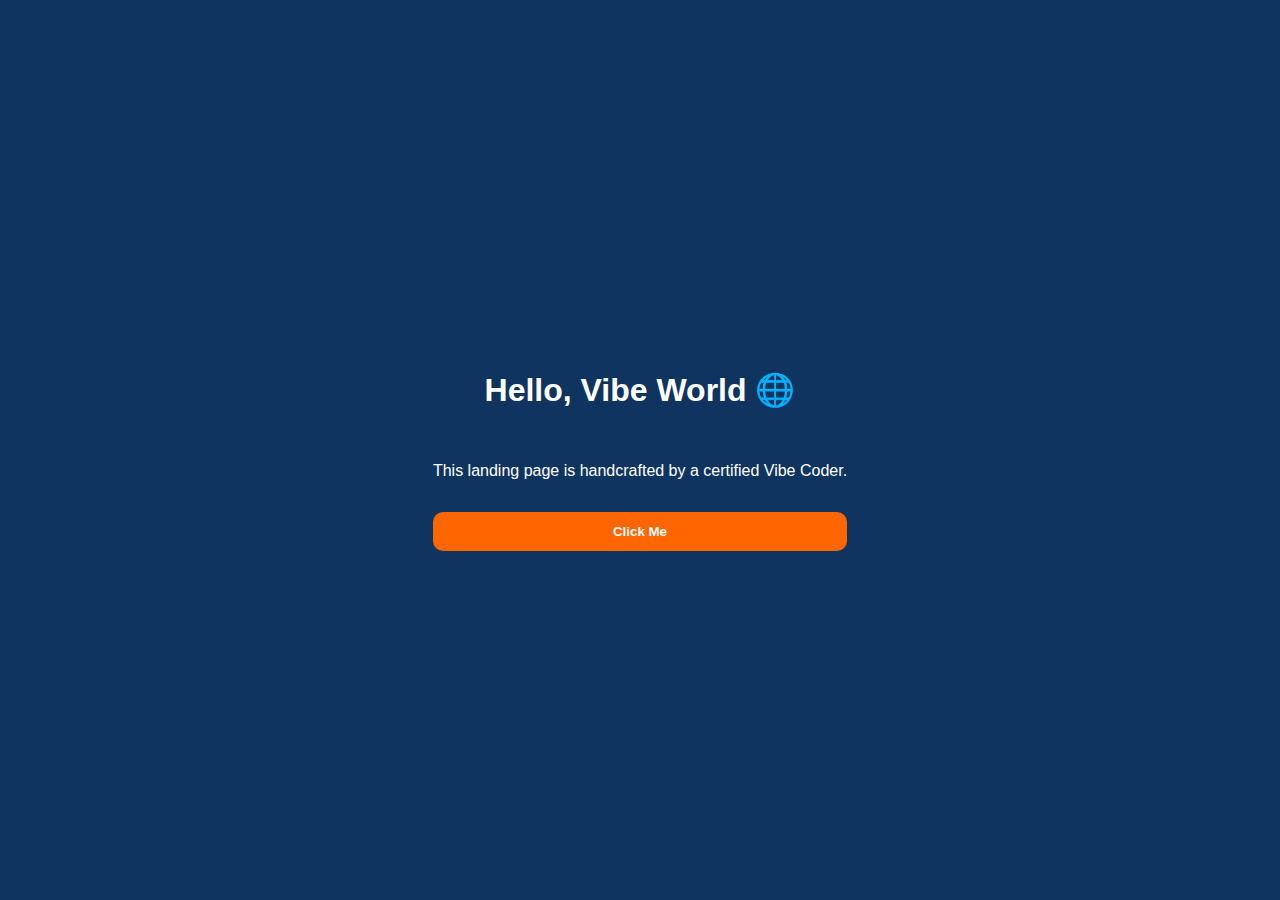
<file: lp-hello-vibes/index.html>
<!doctype html>
<html lang="en">
<head>
  <meta charset="utf-8" />
  <meta name="viewport" content="width=device-width, initial-scale=1" />
  <title>Hello Vibes</title>
  <link rel="stylesheet" href="./style.css" />
</head>
<body>
  <section class="hero">
    <h1>Hello, Vibe World 🌐</h1>
    <p>This landing page is handcrafted by a certified Vibe Coder.</p>
    <button id="cta">Click Me</button>
  </section>
  <script src="./script.js"></script>
</body>
</html>
</file>
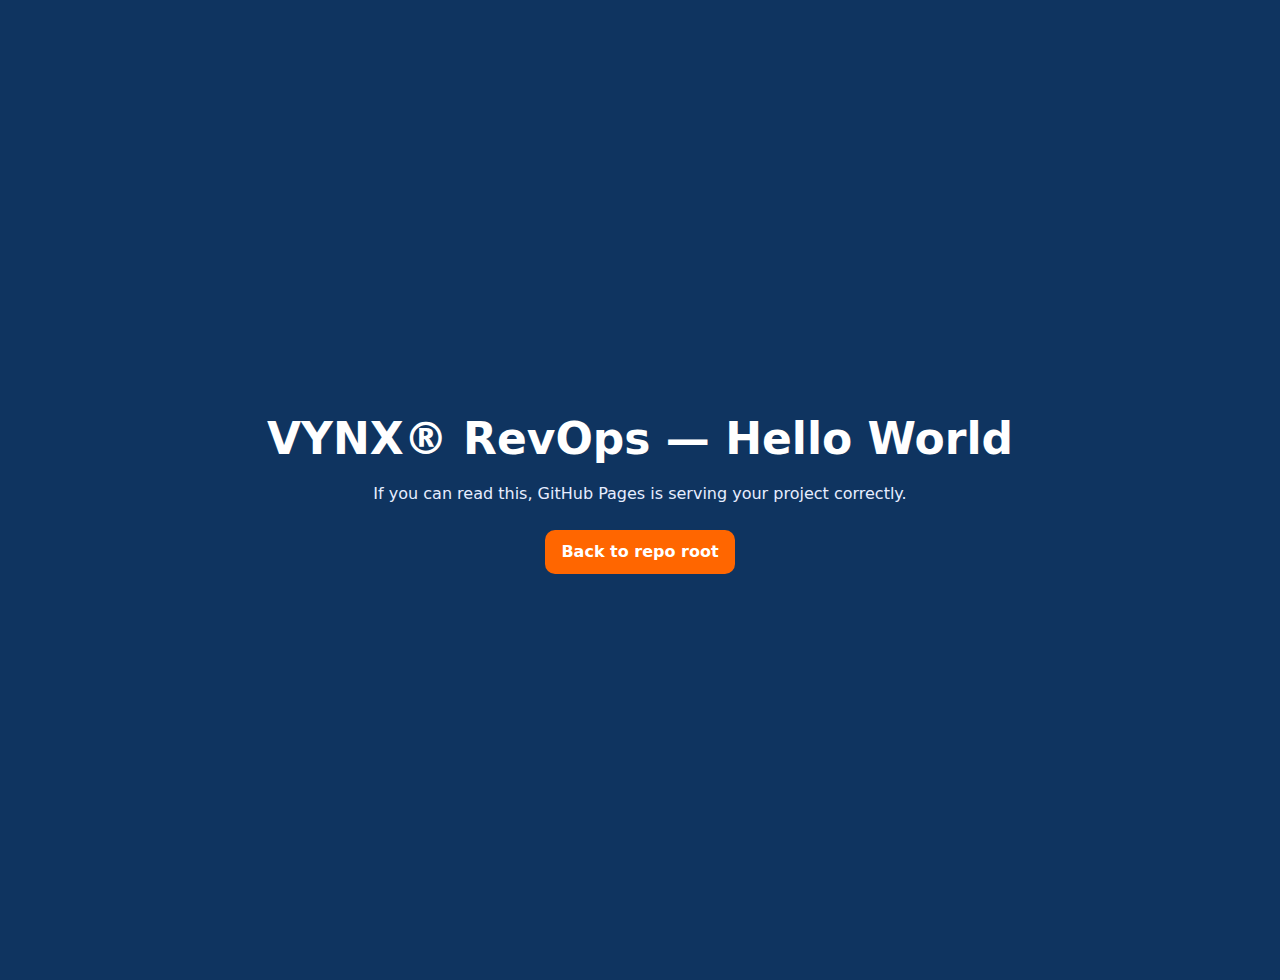
<file: lp-vynx-revops/index.html>
<!doctype html>
<html lang="en">
<head>
  <meta charset="utf-8" />
  <meta name="viewport" content="width=device-width, initial-scale=1" />
  <title>VYNX® RevOps — Sanity Check</title>
  <style>
    html,body{margin:0;padding:0;background:#0f3460;color:#fff;font:16px/1.5 system-ui,Segoe UI,Roboto,Arial}
    .wrap{min-height:100vh;display:grid;place-items:center;padding:40px;text-align:center}
    h1{font-size:clamp(28px,4vw,44px);margin:0 0 10px}
    p{max-width:60ch;margin:0 auto 16px;color:#e6edff}
    a.button{display:inline-block;margin-top:8px;padding:10px 16px;border-radius:10px;background:#ff6600;color:#fff;text-decoration:none;font-weight:700}
  </style>
</head>
<body>
  <main class="wrap">
    <div>
      <h1>VYNX® RevOps — Hello World</h1>
      <p>If you can read this, GitHub Pages is serving your project correctly.</p>
      <a class="button" href="../">Back to repo root</a>
    </div>
  </main>
</body>
</html>
</file>
<file: lp-hello-vibes/style.css>
:root { --bg:#0f3460; --accent:#ff6600; --text:#ffffff; }
* { box-sizing: border-box; }
body { margin:0; font-family: Arial, Helvetica, sans-serif; background: var(--bg); color: var(--text); text-align:center; }
.hero { min-height: 100dvh; display:grid; place-content:center; gap:16px; padding: 24px; }
button { background: var(--accent); border:0; padding:12px 22px; border-radius:10px; color:#fff; font-weight:700; cursor:pointer; }
button:hover { filter: brightness(1.1); }
</file>
